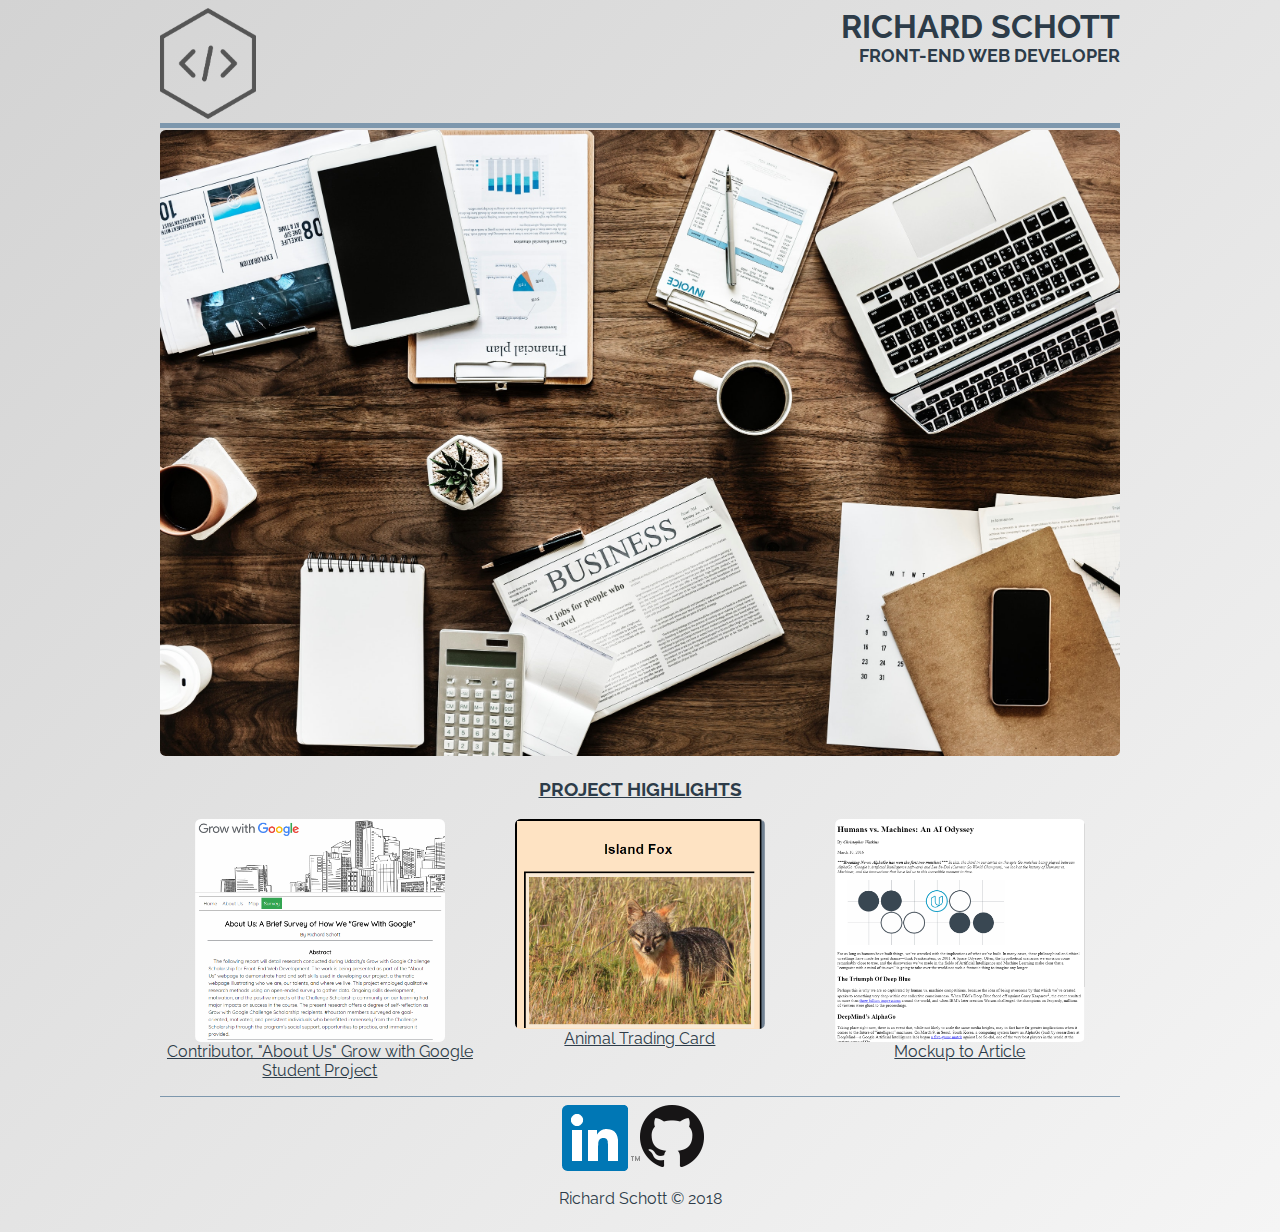
<file: index.html>
<!doctype html>
<html lang="en">
  <head>
    <meta charset="utf-8">
    <meta name="viewport" content="width=device-width, initial-scale=1">
    <meta http-equiv="X-UA-Compatible" content="IE=edge">
    <title>Richard Schott's Portfolio</title>
    <link href="https://fonts.googleapis.com/css?family=Raleway" rel="stylesheet" type="text/css">
    <link rel="stylesheet" href="./css/style.css">
    <link rel="stylesheet" href="./css/responsive.css">
  </head>
  <body>
      <!-- Logo and header content -->
    <header>
        <div class="header-box">
          <div class="logo-box">
            <img src="images/hexagon-2307350_640.png" alt="page logo" class="header-logo-pic">
          </div>
            <div class="name-box">
              <h3 class="header-name">Richard Schott</h3>
              <h6 class="header-role">Front-End Web Developer</h6>
            </div>
        </div>
    </header>
      <main>
          <!-- The hero image! -->
        <div class="hero-image-box">
          <img src="images/cell-phone-close-up-contemporary-905873.jpg" alt="office image" class="hero-pic">
        </div>
            <!-- Project Highlights -->
          <section id="project-highlights">
            <h3 class="project-header">Project Highlights</h3>
              <div class="project-box">
                <div class="first-project">
                  <a href="https://github.com/HoustonGwG/Houston_GwG" target="_blank"><img src="images/HTX-GWG.png" class="houston-pic" alt="Houston Grow with Google Project Site"></a>
                    <p class="project-label">Contributor, "About Us" Grow with Google Student Project</p>
                </div>
                <div class="second-project">
                  <a href="https://codepen.io/thelearner/pen/zRGJao" target="_blank"><img src="images/animal-trading-card.png" alt="Animal Trading Card" class="animal-pic"></a>
                    <p class="project-label">Animal Trading Card</p>
                </div>
                <div class="third-project">
                  <a href="https://codepen.io/thelearner/pen/MrxNXN" target="_blank"><img src="images/mockup-to-article.png" class="mockup-article-project" alt="Mockup-to-Article HTML Project"></a>
                    <p class="project-label">Mockup to Article</p>
                </div>
              </div>
          </section>
              <!-- Footer -->
            <footer id="end-matter">
              <div class="footer-box">
                <div class="linkedin-box">
                  <a href="https://www.linkedin.com/in/rischott/" target="_blank"><img src="images/In-2C-66px-TM.png" class="linkedin-logo" alt="LinkedIn Logo"></a>
                </div>
                <div class="github-box">
                  <a href="https://github.com/Richard-Schott" target="_blank"><img src="images/GitHub-Mark-64px.png" class="github-logo" alt="Github logo"></a>
                </div>
                <div class="copyright-box">
                  <p class="copyright-text">Richard Schott &#169; 2018</p>
                </div>
              </div>
            </footer>
      </main>
  </body>
</html>
</file>
<file: css/style.css>
body {
  font-family: Raleway, sans-serif;
  background: linear-gradient(to bottom right, LightGrey, WhiteSmoke);
}

img {
  border-radius: 0.35em;
}

a, p {
  color: #2d3c49;
  text-align: center;
}

/* Header
*/
.header-box {
  width: 100%;
  display: flex;
  flex-wrap: wrap;
  border-bottom: 5px solid #7d97ad;
  margin-bottom: 0.15em;
}

.logo-box {
  width: 25%;
}

.header-logo-pic {
  width: 40%;
  height: auto;
}

.name-box {
  width: 75%;
}

/* Header text styling
*/
.header-name, .header-role {
  color: #2d3c49;
  text-align: right;
  text-transform: uppercase;
  margin: 0;
}

/* Hero pic
*/
.hero-pic {
  width: 100%;
  height: auto;
}

/* Project Highlights section
*/
.project-header {
  color: #2d3c49;
  text-align: center;
  text-decoration: underline;
  text-transform: uppercase;
}

.project-label {
  text-decoration: underline;
  margin-top: auto;
}

/* Project Highlights containers
*/
.houston-pic, .animal-pic, .mockup-article-project {
  width: 90%;
  height: auto;
  display: block;
  margin: auto;
}

/* Footer
*/
.footer-box {
  display: flex;
  flex-wrap: wrap;
  border-top: 1px solid #7d97ad;
  padding-top: 0.5em;
}

.linkedin-box {
  width: 50%;
}

.linkedin-logo {
  float: right;
}

.github-box {
  width: 50%;
}

.copyright-box {
  width: 100%;
}
</file>
<file: css/responsive.css>
@media screen and (min-width: 600px) {
/* Header text
*/
  .header-name {
    font-size: 32px;
  }

  .header-role {
    font-size: 18px;
  }

/*
footer
*/
  .footer-box {
    display: flex;
    flex-wrap: wrap;
    border-top: 1px solid #7d97ad;
    padding-top: 0.5em;
  }

  .github-box, .linkedin-box {
    width: 50%;
  }
}

@media screen and (min-width: 701px) {
/*
Header
*/
  .header-logo-pic {
    width: 40%;
  }

  .header-box {
    width: 100%;
    display: flex;
    flex-wrap: wrap;
    max-width: 960px;
    margin-left: auto;
    margin-right: auto;
  }

  .logo-box {
    width: 25%;
    order: 1;
  }

  .name-box {
    width: 75%;
    order: 2;
  }

/* Hero image
*/

  .hero-image-box, .hero-image {
    max-width: 960px;
    margin-left: auto;
    margin-right: auto;
  }

/*
Project highlights
*/
  .project-box {
    display: flex;
    flex-wrap: wrap;
    width: 100%;
  }

  .first-project {
    order: 1;
    width: 33.33%;
  }

  .houston-pic, .animal-pic, .mockup-article-project {
    max-width: 250px;
    max-height: 250px;
  }

  .second-project {
    order: 2;
    width: 33.33%;
  }

  .third-project {
    order: 3;
    width: 33.33%;
  }

/*
footer
*/
  .footer-box {
    display: flex;
    flex-wrap: wrap;
    border-top: 1px solid #7d97ad;
    padding-top: 0.5em;
  }

  .github-box, .linkedin-box {
    width: 50%;
  }
}

@media screen and (min-width: 960px) {
  .header-box, .project-box, .footer-box {
    max-width: 960px;
    margin-left: auto;
    margin-right: auto;
  }
}
</file>
